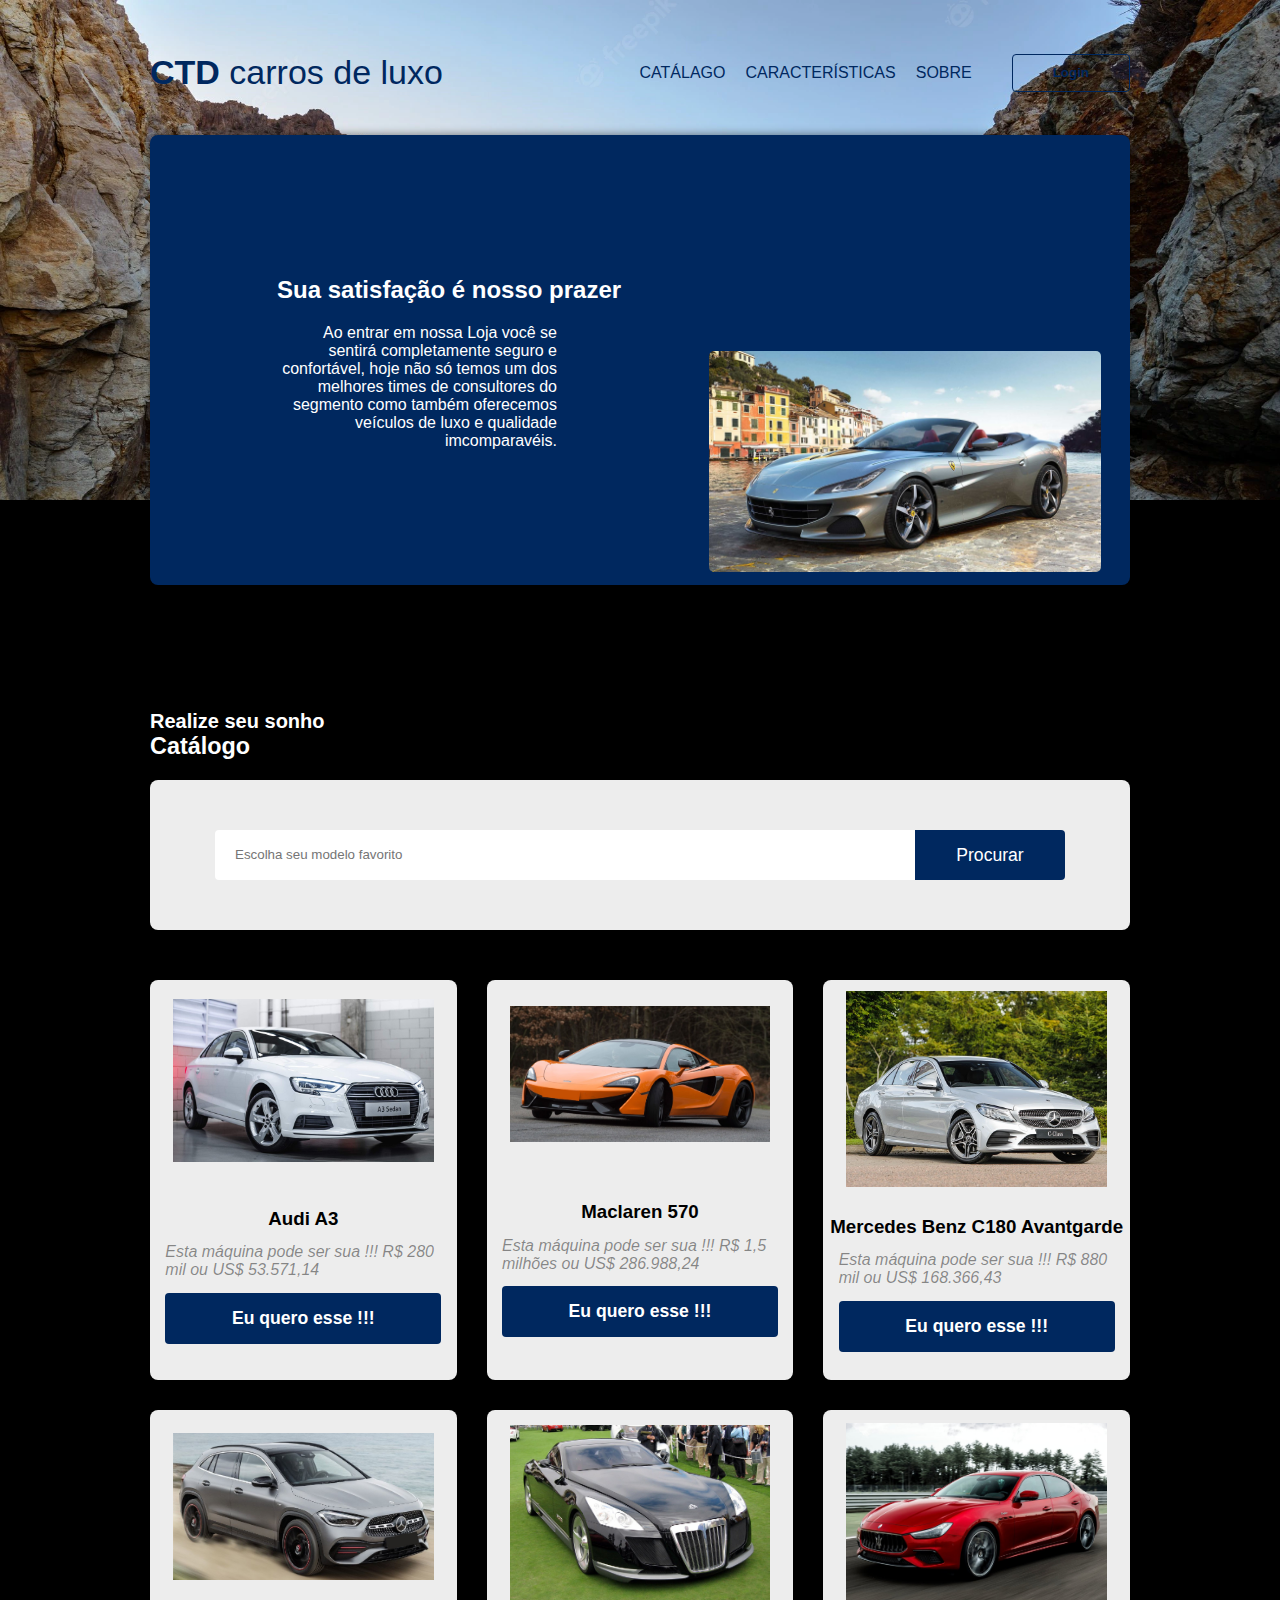
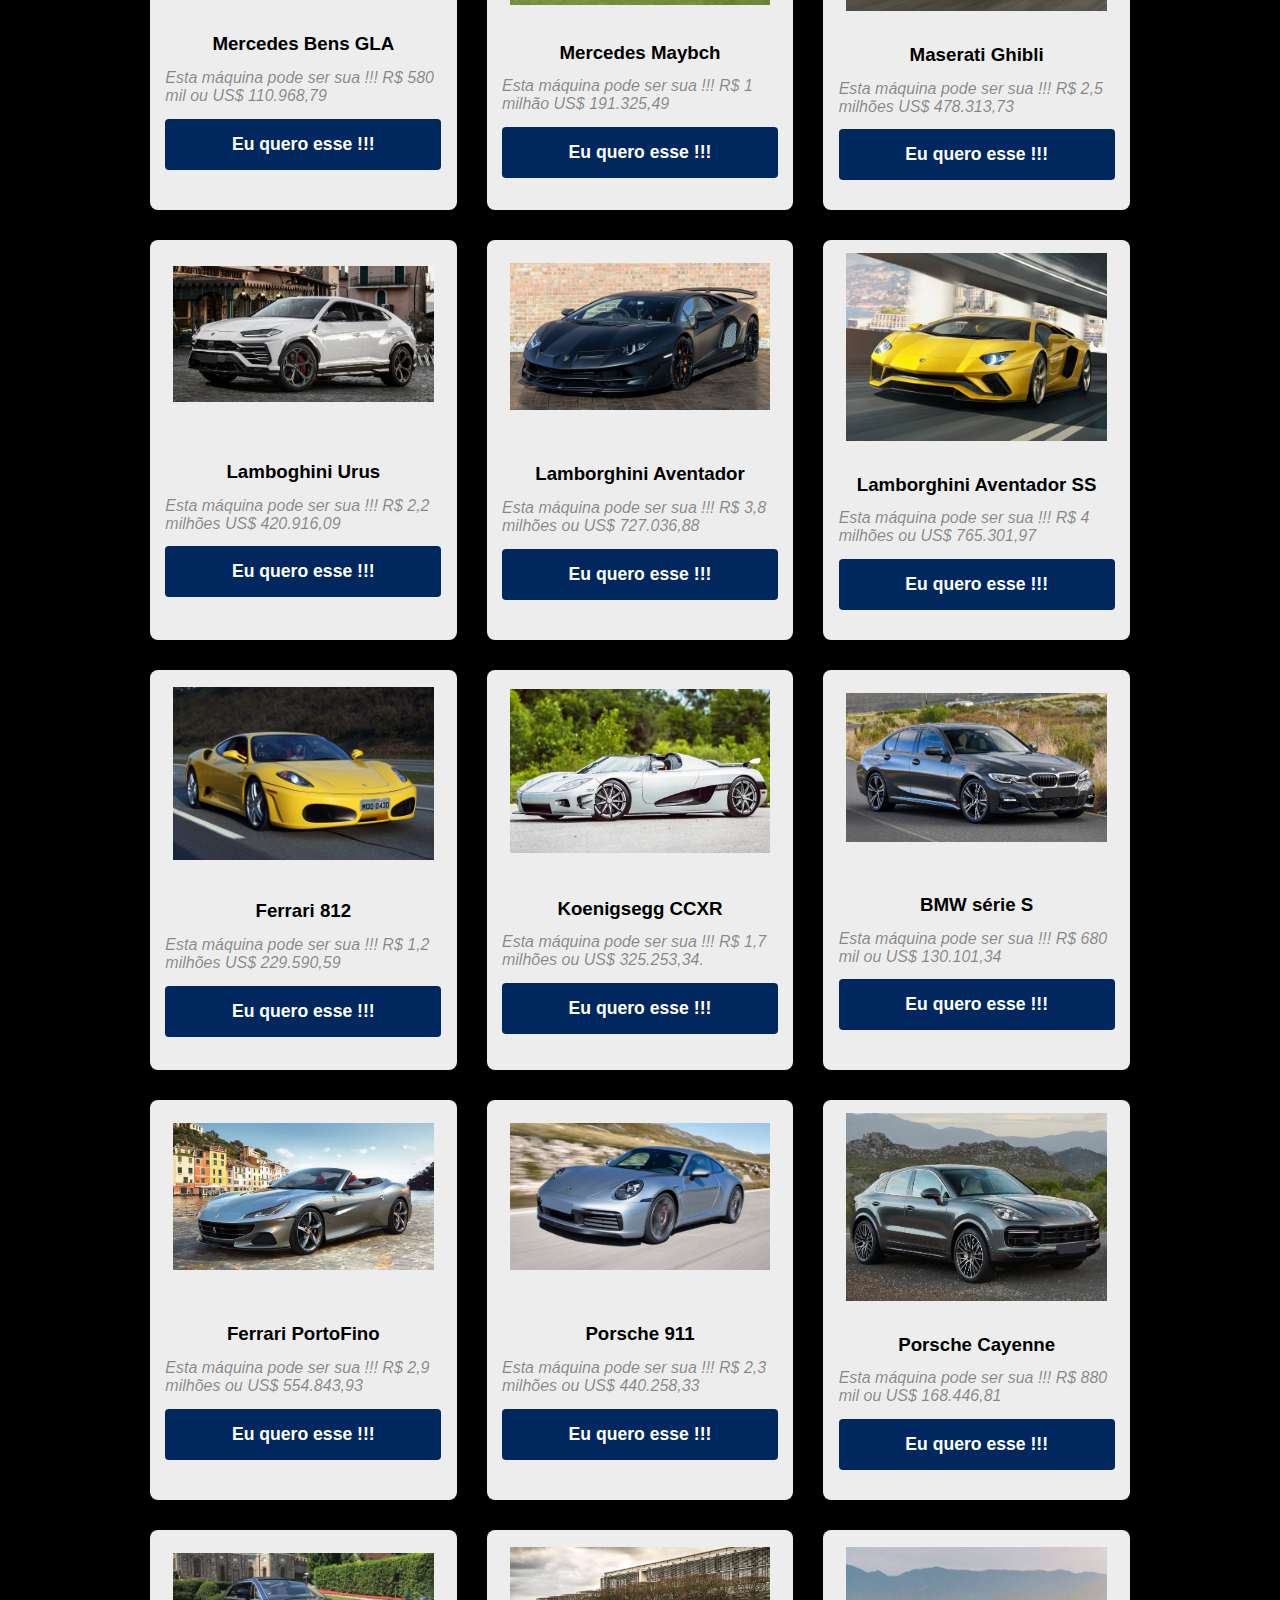
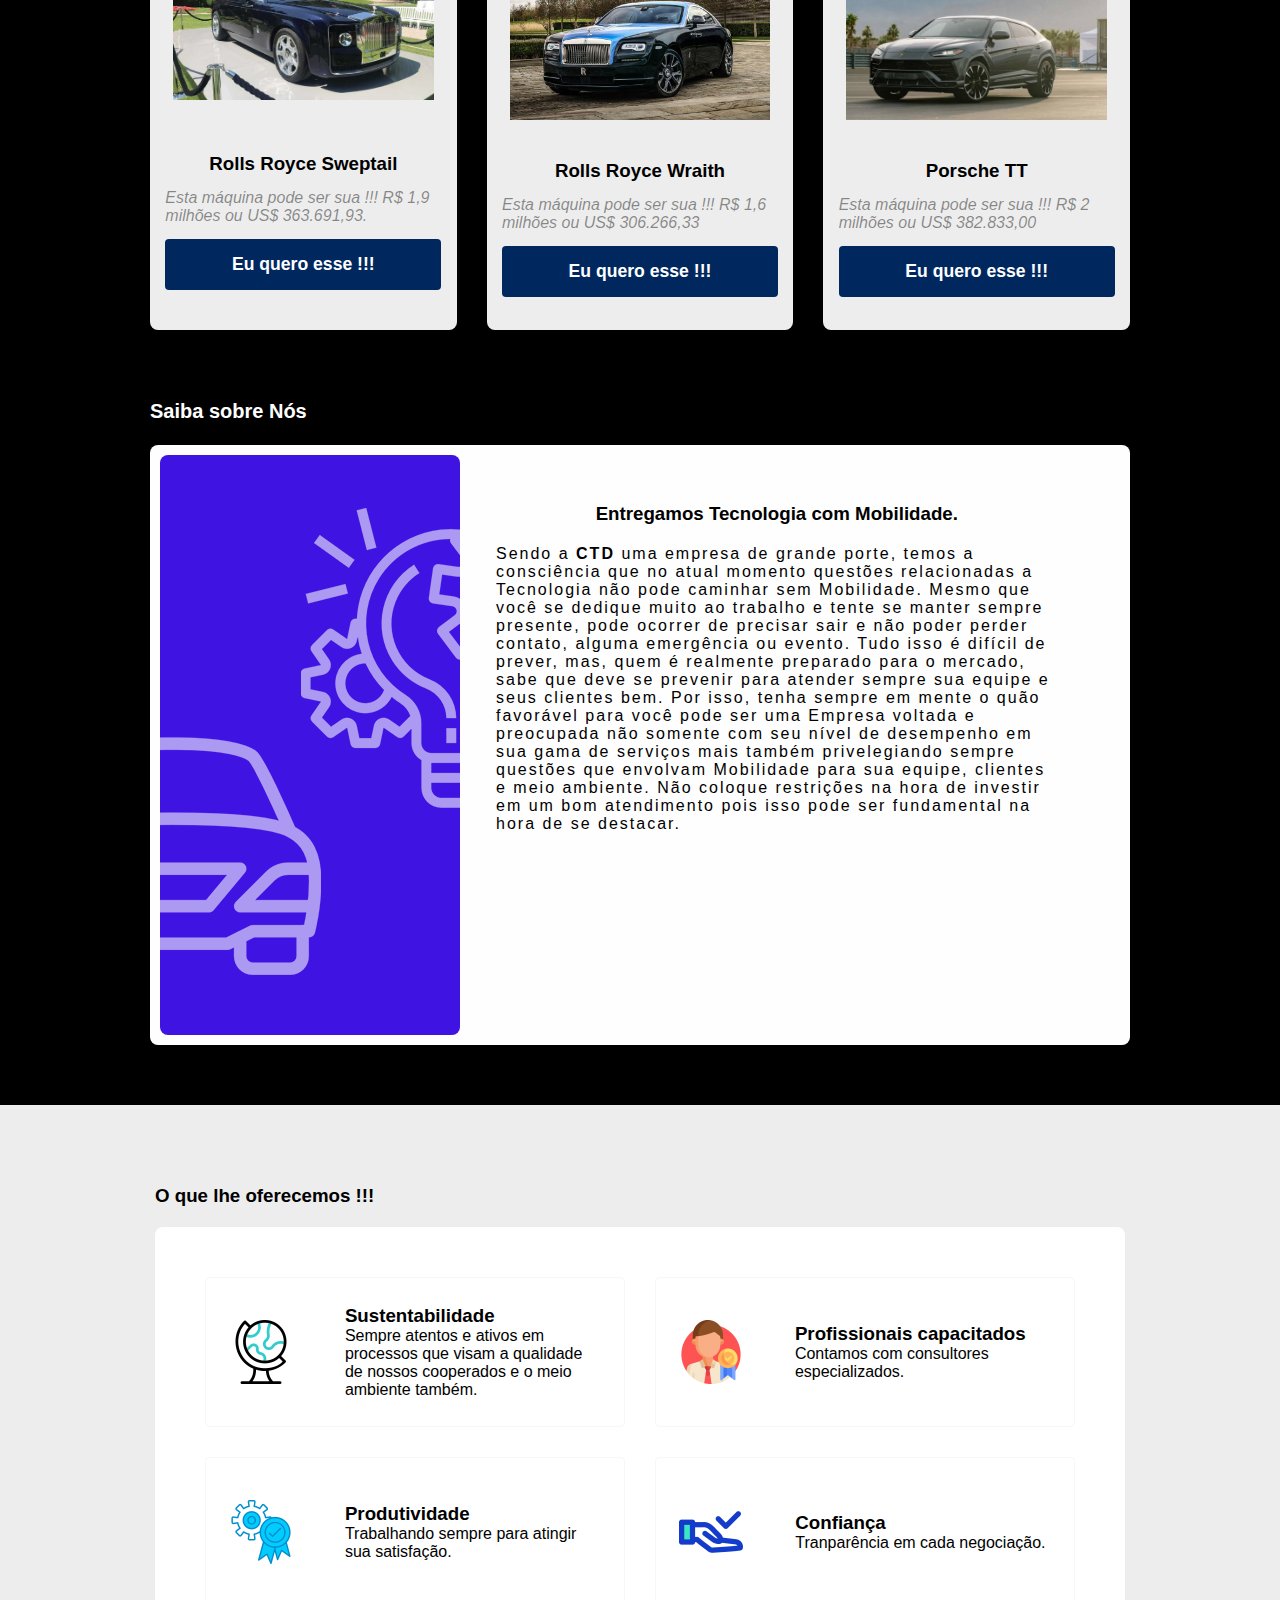
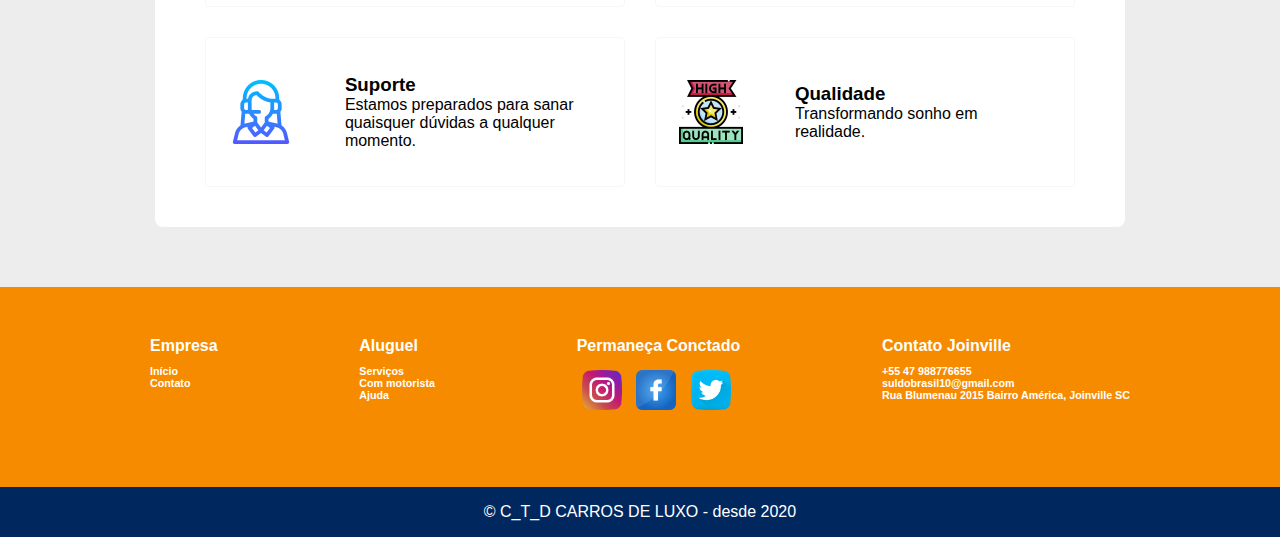
<file: index.html>
<!DOCTYPE html>
<html lang="pt-br">
  <head>
    <meta charset="UTF-8" />
    <meta http-equiv="X-UA-Compatible" content="IE=edge" />
    <meta name="viewport" content="width=device-width, initial-scale=1.0" />
    <title>CTD CARROS DE LUXO</title>
    <link rel="stylesheet" href="css/style.css" />
  </head>
	
  <body>
    <header>
      <div class="content">
        <nav>
          <p class="brand"><strong>CTD</strong> carros de luxo</p>
          <ul>
            <li><a href="#catalog">CATÁLAGO</a></li>
            <li><a href="#features">CARACTERÍSTICAS</a></li>
            <li><a href="#about">SOBRE</a></li>
            <button>Login</button>
          </ul>
        </nav>
	      
        <div class="header-block">
          <div class="text">
            <h2>Sua satisfação é nosso prazer</h2>
            <p>
              Ao entrar em nossa Loja você se sentirá completamente seguro e confortável,
	      hoje não só temos um dos melhores times de consultores do segmento como também
	      oferecemos veículos de luxo e qualidade imcomparavéis.
            </p>
          </div>
          <img src="images/cars/Ferrari-Portofino.jpg" alt="Car"/>
        </div>
      </div>
    </header>
	  
    <section class="catalog" id="catalog">
      <div class="content">
        <div class="title-wrapper-catalog">
          <p>Realize seu sonho</p>
          <h3>Catálogo</h3>
        </div>
        <form class="filter-card">
        <input type="search" id="texto" list="historico" placeholder="Escolha seu modelo favorito" />
        <datalist id="historico">
          <option value="Audi A3"></option>
          <option value="Maclaren 570"></option>
          <option value="Maserati Ghibli"></option>
          <option value="Mercedes Benz GLA"></option>
          <option value="Mercedes Benz Maybach"></option>
          <option value="Merecedes Benz C 180"></option>
          <option value="Lamborghini Urus"></option>
          <option value="Lamborghini Aventador"></option>
          <option value="Lamborghini Aventador SS"></option>
          <option value="Ferrari 812"></option>
          <option value="Ferrari PortoFino"></option>
          <option value="BMW série S"></option>
          <option value="Ferrari PortoFino"></option>
          <option value="Porsche TT"></option>
          <option value="Porsche 911"></option>
          <option value="Porsche Cayenne"></option>
          <option value="Rolls Royce Sweptail"></option>
          <option value="Rolls Royce Wraith"></option>
          <option value="Koenigsegg CCXR"></option>          
        </datalist>
        <button class="search-button">Procurar</button>
      </form>
        <div class="card-wrapper">
          <div class="card-item">
            <img src="images/cars/Audi-A3-Sedan-1.4.jpg" alt="Car" />
            <div class="card-content">
              <h3>Audi A3</h3>
              <p>
                Esta máquina pode ser sua !!! 
		R$ 280 mil ou US$ 53.571,14
              </p>
              <button type="button">Eu quero esse !!!</button>
            </div>
          </div>
          <div class="card-item">
            <img src="images/cars/mclaren-570s-coupe.jpg" alt="Car" />
            <div class="card-content">
              <h3>Maclaren 570</h3>
              <p>
                Esta máquina pode ser sua !!! 
		R$ 1,5 milhões ou US$ 286.988,24
              </p>
              <button type="button">Eu quero esse !!!</button>
            </div>
          </div>
          <div class="card-item">
            <img src="images/cars/mercedes-benz-c180-avantgarde.jpg" alt="Car" />
            <div class="card-content">
              <h3>Mercedes Benz C180 Avantgarde</h3>
              <p>
                Esta máquina pode ser sua !!! 
		R$ 880 mil ou US$ 168.366,43
              </p>
              <button type="button">Eu quero esse !!!</button>
            </div>
          </div>
          <div class="card-item">
            <img src="images/cars/mercedes-benz-gla.jpg" alt="Car" />
            <div class="card-content">
              <h3>Mercedes Bens GLA</h3>
              <p>
                Esta máquina pode ser sua !!! 
		R$ 580 mil ou US$ 110.968,79
              </p>
              <button type="button">Eu quero esse !!!</button>
            </div>
          </div>
          <div class="card-item">
            <img src="images/cars/Mercedes-Maybach-Exelero.jpg" alt="Car" />
            <div class="card-content">
              <h3>Mercedes Maybch</h3>
              <p>
                Esta máquina pode ser sua !!! 
		R$ 1 milhão US$ 191.325,49
              </p>
              <button type="button">Eu quero esse !!!</button>
            </div>
          </div>
          <div class="card-item">
            <img src="images/cars/Maserati-Ghibli-2019.jpg" alt="Car" />
            <div class="card-content">
              <h3>Maserati Ghibli</h3>
              <p>
                Esta máquina pode ser sua !!! 
		R$ 2,5 milhões US$ 478.313,73
              </p>
              <button type="button">Eu quero esse !!!</button>
            </div>
          </div>
          <div class="card-item">
            <img src="images/cars/lamborghini-urus.jpg" alt="Car" />
            <div class="card-content">
              <h3>Lamboghini Urus</h3>
              <p>
                Esta máquina pode ser sua !!! 
		R$ 2,2 milhões US$ 420.916,09
              </p>
              <button type="button">Eu quero esse !!!</button>
            </div>
          </div>
          <div class="card-item">
            <img src="images/cars/Lamborghini-Aventador-S.jpg" alt="Car" />
            <div class="card-content">
              <h3>Lamborghini Aventador</h3>
              <p>
                Esta máquina pode ser sua !!! 
		R$ 3,8 milhões ou US$ 727.036,88
              </p>
              <button type="button">Eu quero esse !!!</button>
            </div>
          </div>
          <div class="card-item">
            <img src="images/cars/Lamborghini-Aventador.jpg" alt="Car" />
            <div class="card-content">
              <h3>Lamborghini Aventador SS</h3>
              <p>
                Esta máquina pode ser sua !!! 
		R$ 4 milhões ou US$ 765.301,97
              </p>
              <button type="button">Eu quero esse !!!</button>
            </div>
          </div>
          <div class="card-item">
            <img src="images/cars/Ferrari-812.jpg" alt="Car" />
            <div class="card-content">
              <h3>Ferrari 812</h3>
              <p>
                Esta máquina pode ser sua !!! 
		R$ 1,2 milhões US$ 229.590,59
              </p>
              <button type="button">Eu quero esse !!!</button>
            </div>
          </div>
          <div class="card-item">
            <img src="images/cars/Koenigsegg-CCXR.jpg" alt="Car" />
            <div class="card-content">
              <h3>Koenigsegg CCXR</h3>
              <p>
                Esta máquina pode ser sua !!! 
		R$ 1,7 milhões ou US$ 325.253,34.
              </p>
              <button type="button">Eu quero esse !!!</button>
            </div>
          </div>
          <div class="card-item">
            <img src="images/cars/bmw-serie.jpg" alt="Car" />
            <div class="card-content">
              <h3>BMW série S</h3>
              <p>
                Esta máquina pode ser sua !!! 
		R$ 680 mil ou US$ 130.101,34
              </p>
              <button type="button">Eu quero esse !!!</button>
            </div>
          </div>
          <div class="card-item">
            <img src="images/cars/Ferrari-Portofino.jpg" alt="Car" />
            <div class="card-content">
              <h3>Ferrari PortoFino</h3>
              <p>
                Esta máquina pode ser sua !!! 
		R$ 2,9 milhões ou US$ 554.843,93
              </p>
              <button type="button">Eu quero esse !!!</button>
            </div>
          </div>
          <div class="card-item">
            <img src="images/cars/porsch-911.jpg" alt="Car" />
            <div class="card-content">
              <h3>Porsche 911</h3>
              <p>
                Esta máquina pode ser sua !!! 
		R$ 2,3 milhões ou US$ 440.258,33
              </p>
              <button type="button">Eu quero esse !!!</button>
            </div>
          </div>
          <div class="card-item">
            <img src="images/cars/porsche-cayenne.jpg" alt="Car" />
            <div class="card-content">
              <h3>Porsche Cayenne</h3>
              <p>
                Esta máquina pode ser sua !!! 
		R$ 880 mil ou US$ 168.446,81
              </p>
              <button type="button">Eu quero esse !!!</button>
            </div>
          </div>
          <div class="card-item">
            <img src="images/cars/rolls-royce-sweptail.jpg" alt="Car" />
            <div class="card-content">
              <h3>Rolls Royce Sweptail</h3>
              <p>
                Esta máquina pode ser sua !!! 
		R$ 1,9 milhões ou US$ 363.691,93.
              </p>
              <button type="button">Eu quero esse !!!</button>
            </div>
          </div>
          <div class="card-item">
            <img src="images/cars/Rolls-royce-wraith.jpg" alt="Car" />
            <div class="card-content">
              <h3>Rolls Royce Wraith</h3>
              <p>
                Esta máquina pode ser sua !!! 
		R$ 1,6 milhões ou US$ 306.266,33
              </p>
              <button type="button">Eu quero esse !!!</button>
            </div>
          </div>
          <div class="card-item">
            <img src="images/cars/porsch.jpg" alt="Car" />
            <div class="card-content">
              <h3>Porsche TT</h3>
              <p>
                Esta máquina pode ser sua !!! 
		R$ 2 milhões ou US$ 382.833,00 
              </p>
              <button type="button">Eu quero esse !!!</button>
            </div>
          </div>          
          </div>
        </div>
      </div>
    </section>

    <section class="about" id="about">
      <div class="content">
        <div class="title-wrapper-about">
          <p class="title-wrapper-p">Saiba sobre Nós</p>
          <h3>Sobre</h3>
        </div>
        <div class="about-content">
          <div class="left">
            <img src="images/cars/about.png" alt="About" />
          </div>
          <div class="right">
            <h3>Entregamos Tecnologia com Mobilidade.</h3>
            <p>
		Sendo a <strong>CTD</strong> uma empresa de grande porte, temos a consciência que no atual  momento 
		questões relacionadas a Tecnologia não pode caminhar sem Mobilidade.			
		Mesmo que você se dedique muito ao trabalho e tente se manter sempre presente, pode ocorrer de precisar 
    sair e não poder perder contato, alguma emergência ou evento.				
		Tudo isso é difícil de prever, mas, quem é realmente preparado para o mercado, 
		sabe que deve se prevenir para atender sempre sua equipe e seus clientes bem.				
		Por isso, tenha sempre em mente o quão favorável para você pode ser uma Empresa voltada e preocupada
		não somente com seu nível de desempenho em sua gama de serviços mais também privelegiando sempre questões
		que envolvam Mobilidade para sua equipe, clientes e meio ambiente.
		Não coloque restrições na hora de investir em um bom atendimento pois isso pode ser fundamental na hora de se destacar.						
            </p>
          </div>
        </div>
      </div>
    </section>

    <section class="features" id="features">
      <div class="content">
        <div class="title-wrapper-features">
          <h3>O que lhe oferecemos !!!</h3>
        </div>
        <div class="feature-card-block">
          <div class="feature-card-item">
            <img src="images/cars/globo-terrestre.png" alt="Feature" />
            <div class="feature-text-content">
              <h3>Sustentabilidade</h3>
              <p>Sempre atentos e ativos em processos que visam a qualidade de nossos 
		 cooperados e o meio ambiente também.</p>
            </div>
          </div>
          <div class="feature-card-item">
            <img src="images/cars/empregado.png" alt="Feature" />
            <div class="feature-text-content">
              <h3>Profissionais capacitados</h3>
              <p>Contamos com consultores especializados.</p>
            </div>
          </div>
          <div class="feature-card-item">
            <img src="images/cars/garantia-da-qualidade.png" alt="Feature" />
            <div class="feature-text-content">
              <h3>Produtividade</h3>
              <p>Trabalhando sempre para atingir sua satisfação.</p>
            </div>
          </div>
          <div class="feature-card-item">
            <img src="images/cars/verificar.png" alt="Feature" />
            <div class="feature-text-content">
              <h3>Confiança</h3>
              <p>Tranparência em cada negociação.</p>
            </div>
          </div>
          <div class="feature-card-item">
            <img src="images/cars/servico-de-atendimento-ao-consumidor.png" alt="Feature" />
            <div class="feature-text-content">
              <h3>Suporte</h3>
              <p>Estamos preparados para sanar quaisquer dúvidas a qualquer momento.</p>
            </div>
          </div>
          <div class="feature-card-item">
            <img src="images/cars/alta-qualidade.png" alt="Feature" />
            <div class="feature-text-content">
              <h3>Qualidade</h3>
              <p>Transformando sonho em realidade.</p>
            </div>
          </div>
        </div>
      </div>
    </section>

    <footer>
      <div class="main">
        <div class="content footer-links">
          <div class="footer-company">
            <h4>Empresa</h4>
            <h6>Início</h6>
            <h6>Contato</h6>
          </div>
          <div class="footer-rental">
            <h4>Aluguel</h4>
            <h6>Serviços</h6>
            <h6>Com motorista</h6>
            <h6>Ajuda</h6>
          </div>
          <div class="footer-social">
            <h4>Permaneça Conctado</h4>
            <div class="social-icons">
              <img src="images/cars/instagram.png" alt="Instagram" />
              <img src="images/cars/facebook.png" alt="Facebook" />
	      <img src="images/cars/twitter.png" alt="">
            </div>
          </div>
          <div class="footer-contact">
            <h4>Contato Joinville</h4>
            <h6>+55 47 988776655</h6>
            <h6>suldobrasil10@gmail.com</h6>
            <h6>Rua Blumenau 2015 Bairro América, Joinville SC</h6>
          </div>
        </div>
      </div>
      <div class="last" class="copyright">&copy; C_T_D CARROS DE LUXO - desde 2020</div>
    </footer>
  </body>
</html>
</file>
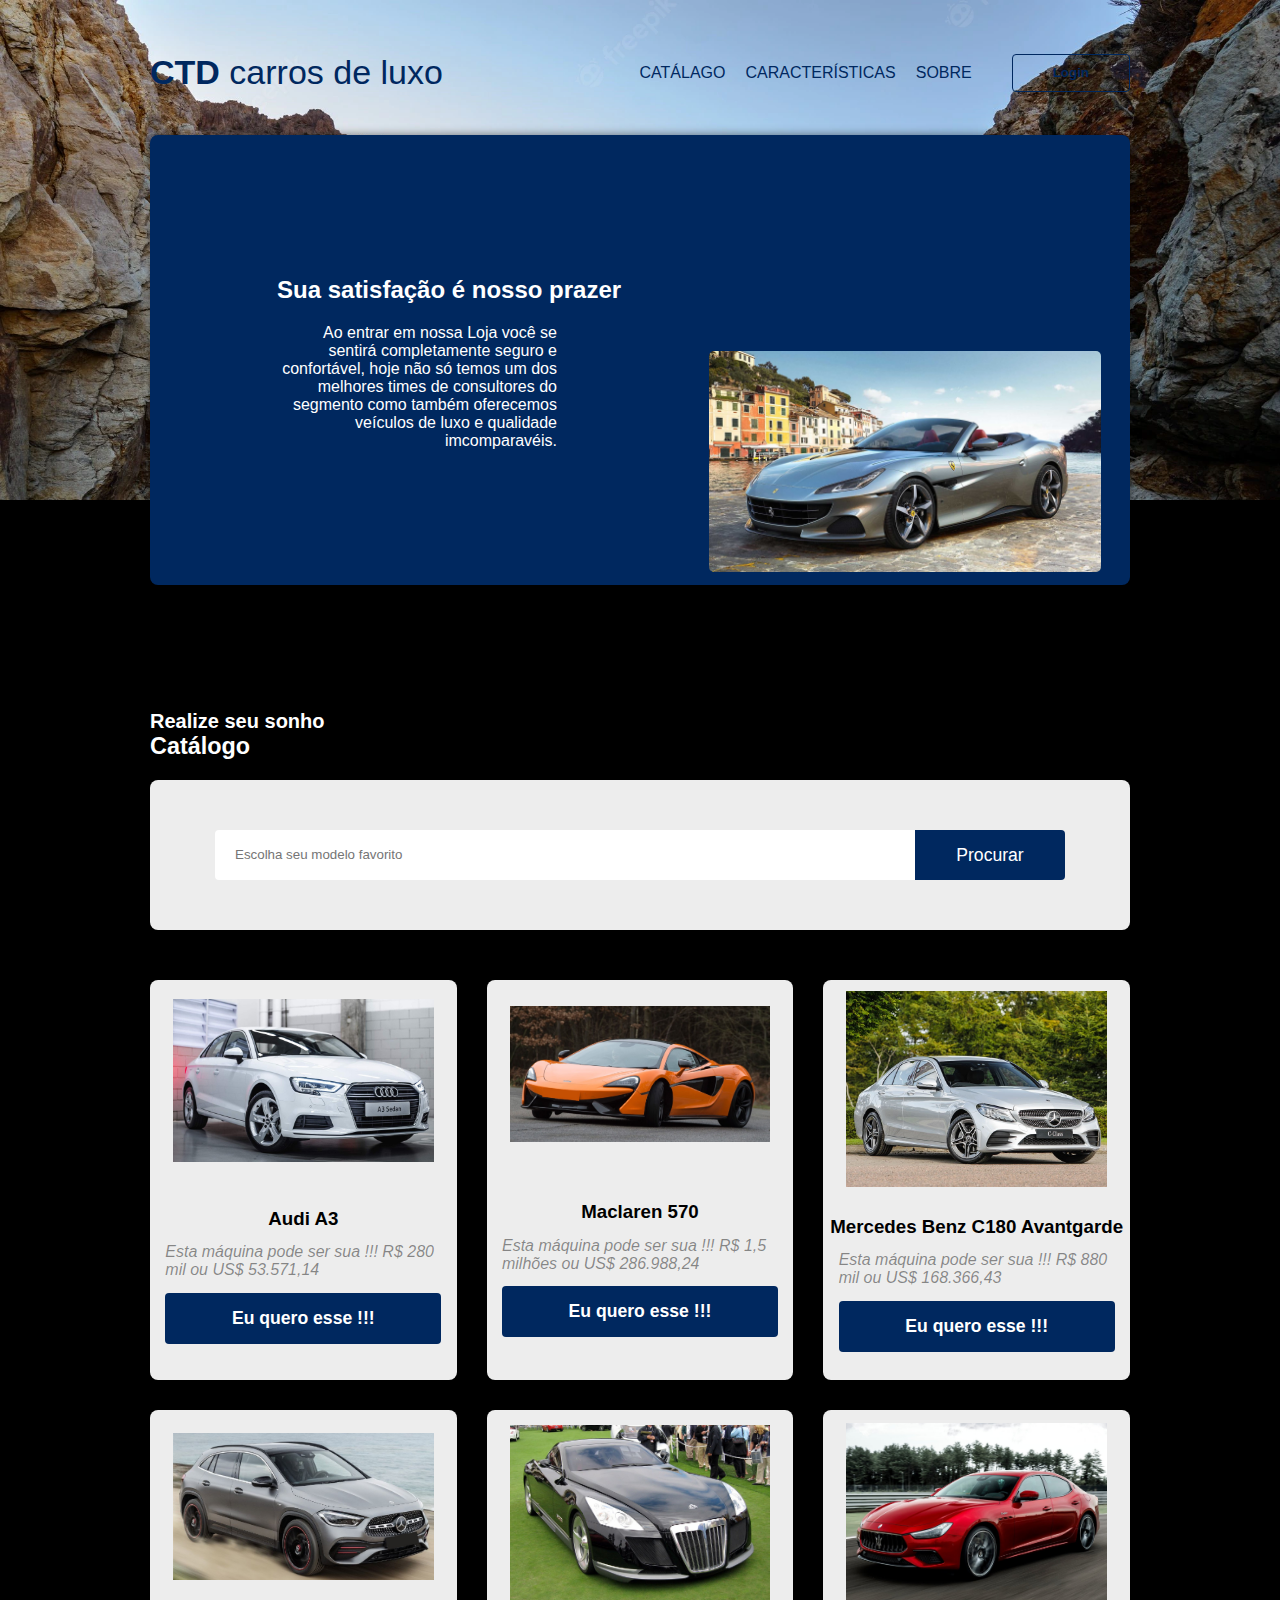
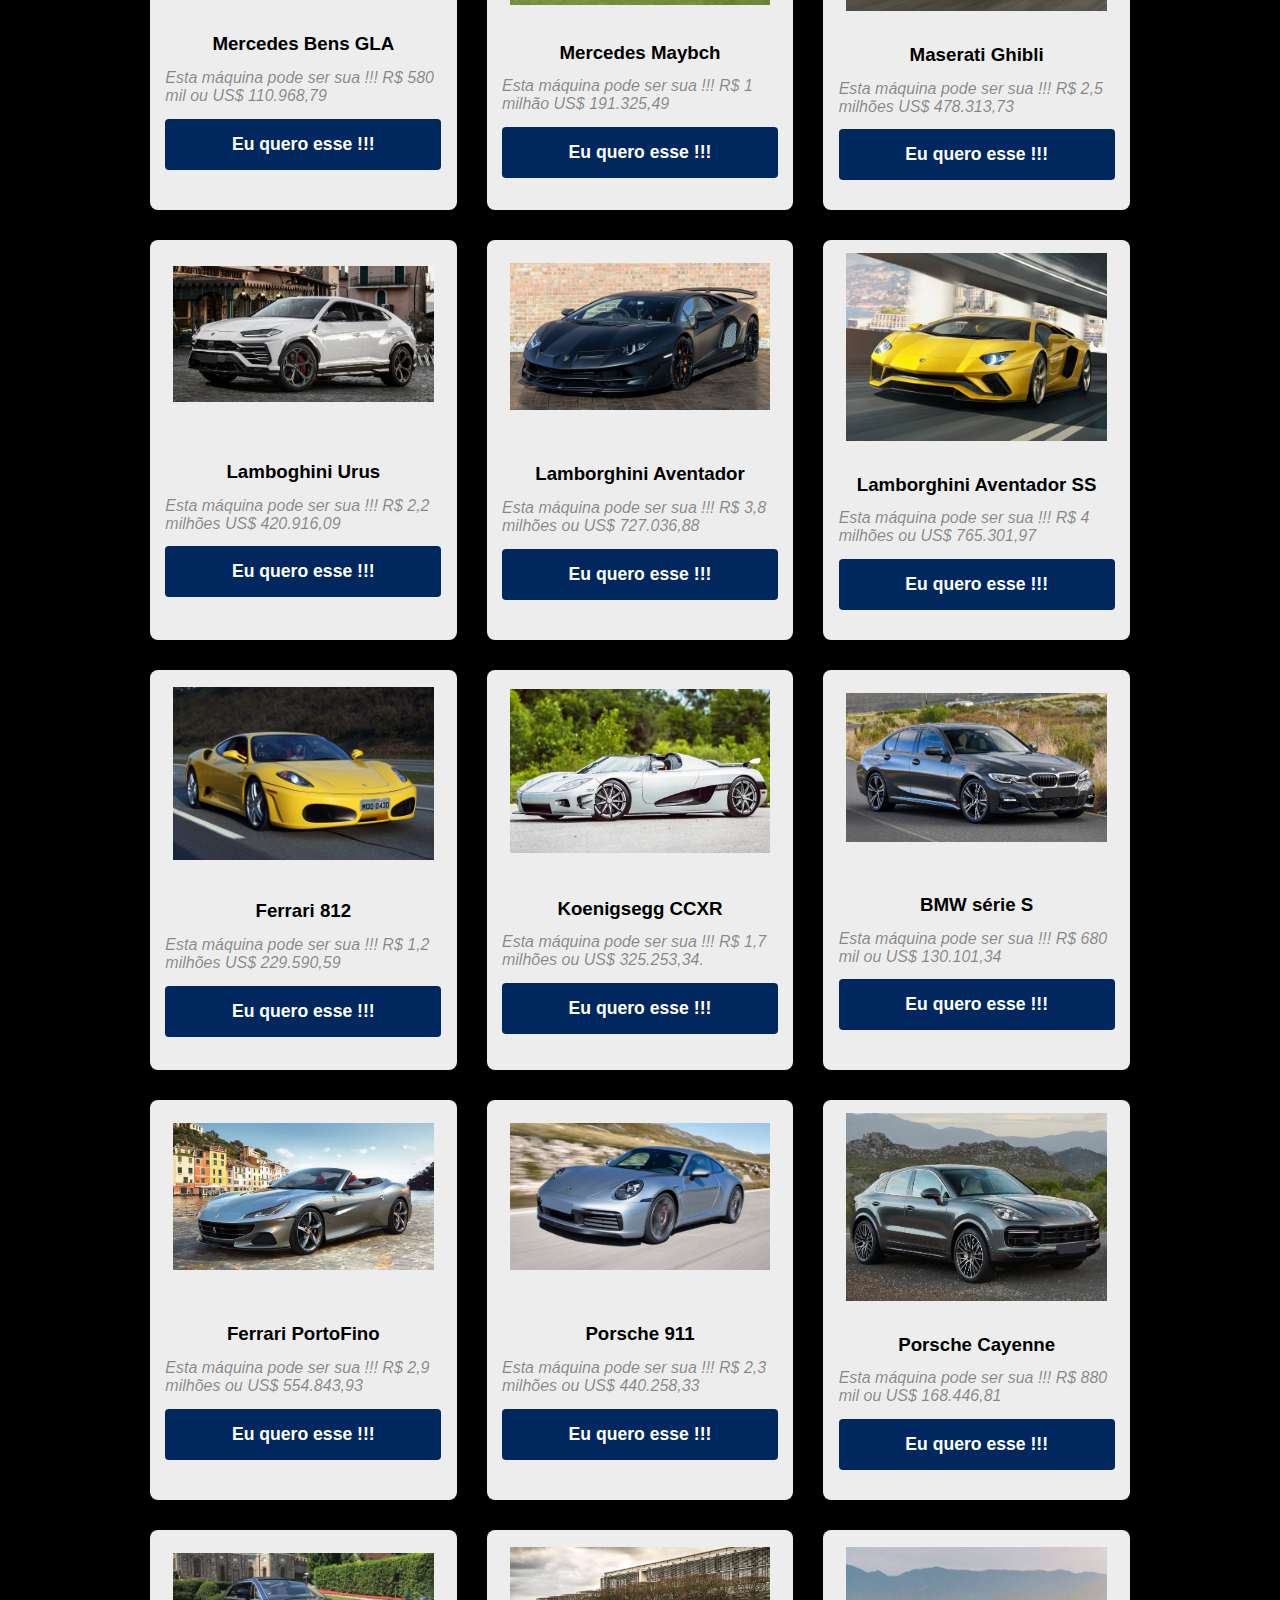
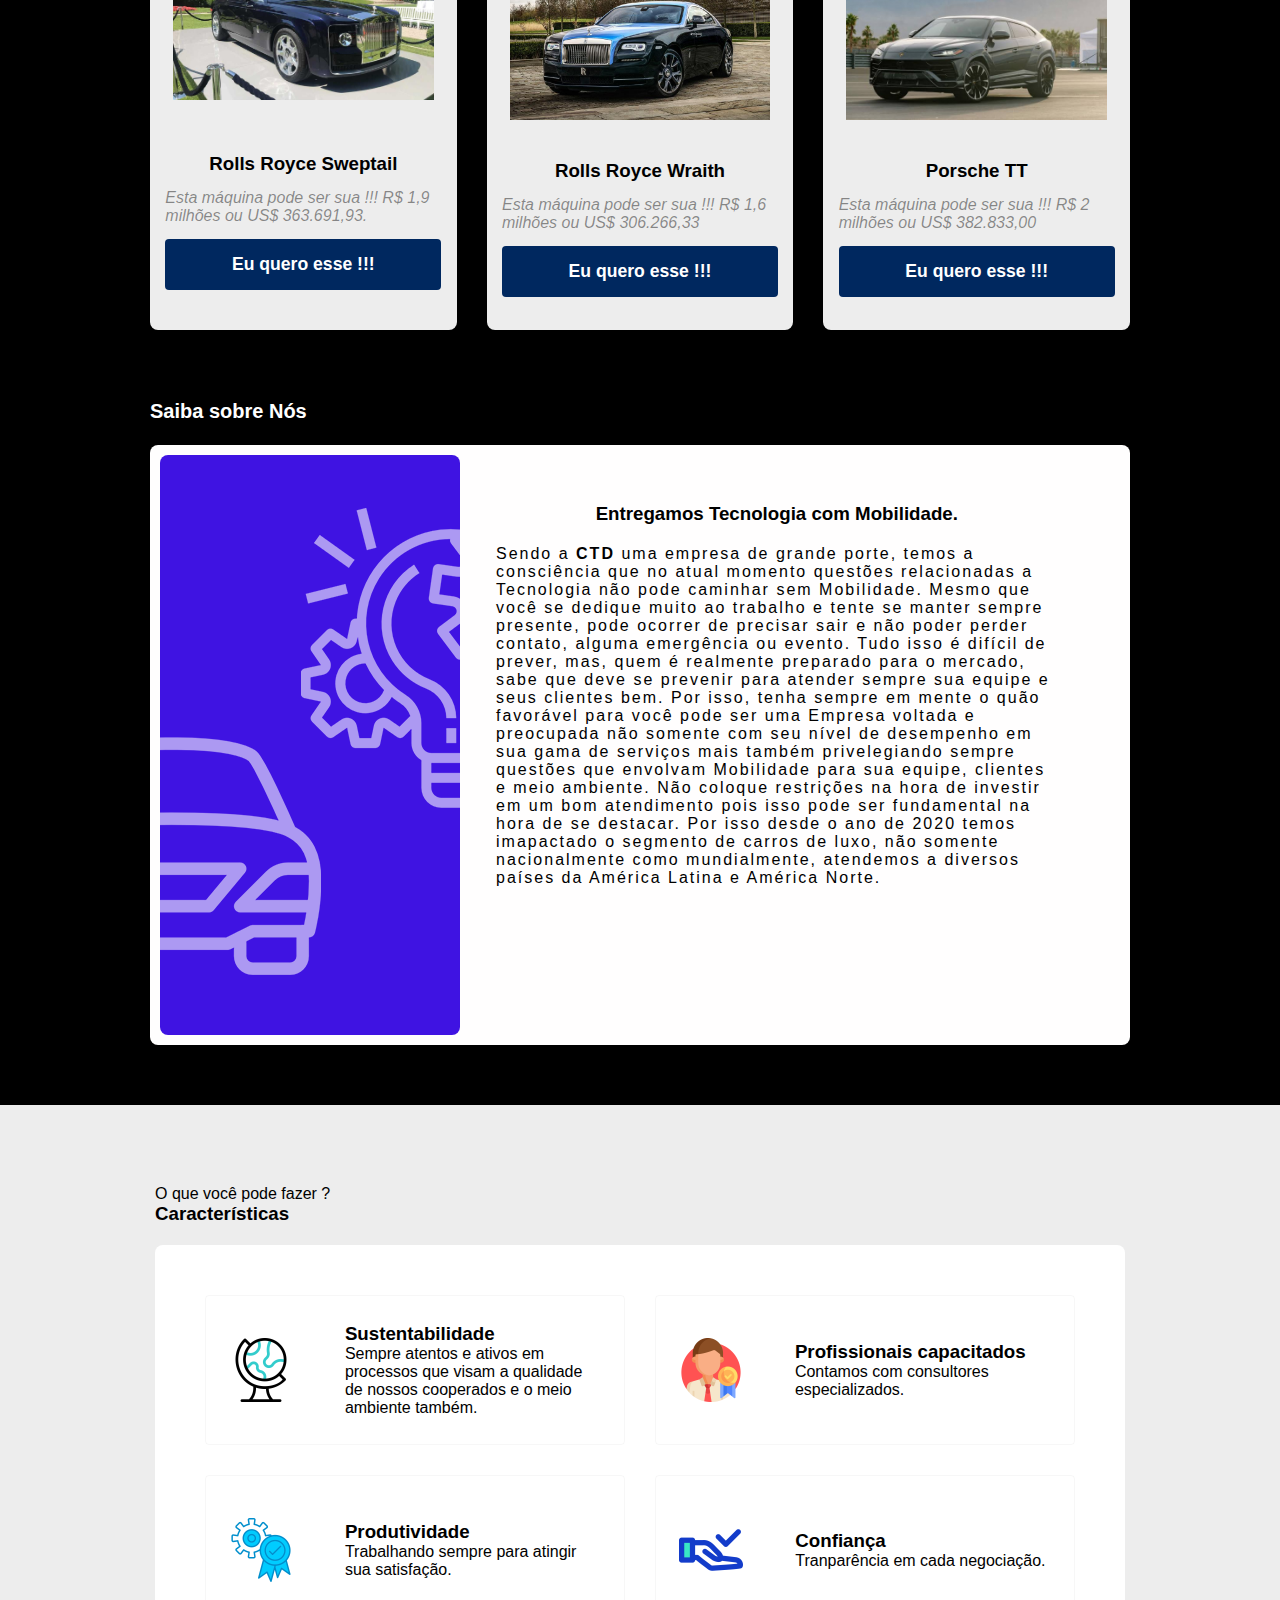
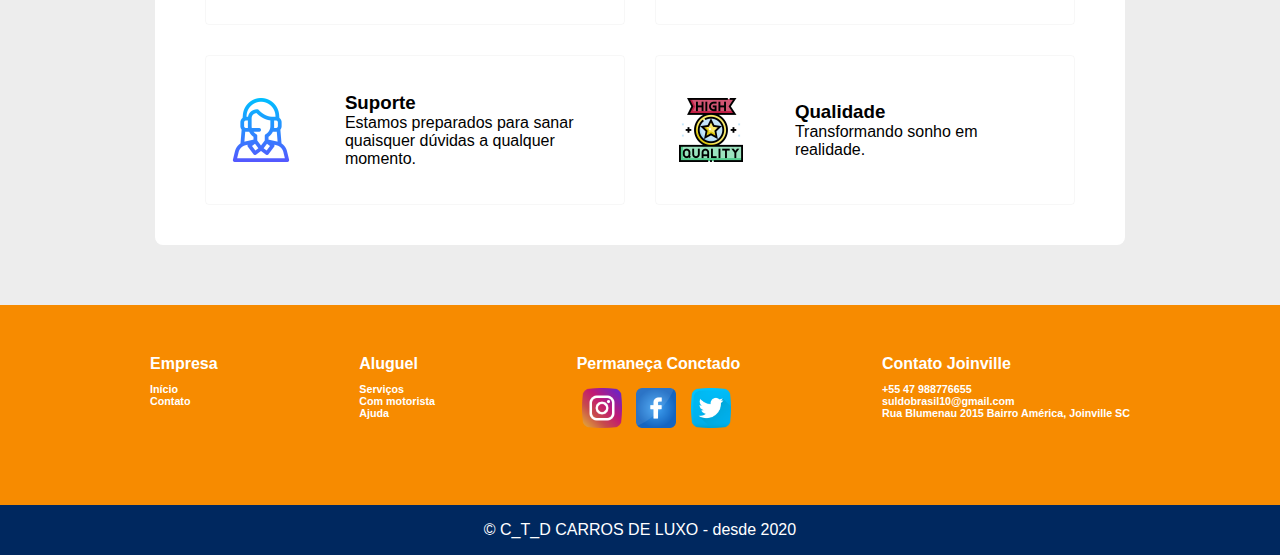
<file: carros.html>
<!DOCTYPE html>
<html lang="pt-br">
  <head>
    <meta charset="UTF-8" />
    <meta http-equiv="X-UA-Compatible" content="IE=edge" />
    <meta name="viewport" content="width=device-width, initial-scale=1.0" />
    <title>CTD CARROS DE LUXO</title>
    <link rel="stylesheet" href="css/style.css" />
  </head>
	
  <body>
    <header>
      <div class="content">
        <nav>
          <p class="brand"><strong>CTD</strong> carros de luxo</p>
          <ul>
            <li><a href="#catalog">CATÁLAGO</a></li>
            <li><a href="#features">CARACTERÍSTICAS</a></li>
            <li><a href="#about">SOBRE</a></li>
            <button>Login</button>
          </ul>
        </nav>
	      
        <div class="header-block">
          <div class="text">
            <h2>Sua satisfação é nosso prazer</h2>
            <p>
              Ao entrar em nossa Loja você se sentirá completamente seguro e confortável,
	      hoje não só temos um dos melhores times de consultores do segmento como também
	      oferecemos veículos de luxo e qualidade imcomparavéis.
            </p>
          </div>
          <img src="images/cars/Ferrari-Portofino.jpg" alt="Car" />
        </div>
      </div>
    </header>
	  
    <section class="catalog" id="catalog">
      <div class="content">
        <div class="title-wrapper-catalog">
          <p>Realize seu sonho</p>
          <h3>Catálogo</h3>
        </div>
        <form class="filter-card">
        <input type="search" id="texto" list="historico" placeholder="Escolha seu modelo favorito" />
        <datalist id="historico">
          <option value="Audi A3"></option>
          <option value="Maclaren 570"></option>
          <option value="Maserati Ghibli"></option>
          <option value="Mercedes Benz GLA"></option>
          <option value="Mercedes Benz Maybach"></option>
          <option value="Merecedes Benz C 180"></option>
          <option value="Lamborghini Urus"></option>
          <option value="Lamborghini Aventador"></option>
          <option value="Lamborghini Aventador SS"></option>
          <option value="Ferrari 812"></option>
          <option value="Ferrari PortoFino"></option>
          <option value="BMW série S"></option>
          <option value="Ferrari PortoFino"></option>
          <option value="Porsche TT"></option>
          <option value="Porsche 911"></option>
          <option value="Porsche Cayenne"></option>
          <option value="Rolls Royce Sweptail"></option>
          <option value="Rolls Royce Wraith"></option>
          <option value="Koenigsegg CCXR"></option>          
        </datalist>
        <button class="search-button">Procurar</button>
      </form>
        <div class="card-wrapper">
          <div class="card-item">
            <img src="images/cars/Audi-A3-Sedan-1.4.jpg" alt="Car" />
            <div class="card-content">
              <h3>Audi A3</h3>
              <p>
                Esta máquina pode ser sua !!! 
		R$ 280 mil ou US$ 53.571,14
              </p>
              <button type="button">Eu quero esse !!!</button>
            </div>
          </div>
          <div class="card-item">
            <img src="images/cars/mclaren-570s-coupe.jpg" alt="Car" />
            <div class="card-content">
              <h3>Maclaren 570</h3>
              <p>
                Esta máquina pode ser sua !!! 
		R$ 1,5 milhões ou US$ 286.988,24
              </p>
              <button type="button">Eu quero esse !!!</button>
            </div>
          </div>
          <div class="card-item">
            <img src="images/cars/mercedes-benz-c180-avantgarde.jpg" alt="Car" />
            <div class="card-content">
              <h3>Mercedes Benz C180 Avantgarde</h3>
              <p>
                Esta máquina pode ser sua !!! 
		R$ 880 mil ou US$ 168.366,43
              </p>
              <button type="button">Eu quero esse !!!</button>
            </div>
          </div>
          <div class="card-item">
            <img src="images/cars/mercedes-benz-gla.jpg" alt="Car" />
            <div class="card-content">
              <h3>Mercedes Bens GLA</h3>
              <p>
                Esta máquina pode ser sua !!! 
		R$ 580 mil ou US$ 110.968,79
              </p>
              <button type="button">Eu quero esse !!!</button>
            </div>
          </div>
          <div class="card-item">
            <img src="images/cars/Mercedes-Maybach-Exelero.jpg" alt="Car" />
            <div class="card-content">
              <h3>Mercedes Maybch</h3>
              <p>
                Esta máquina pode ser sua !!! 
		R$ 1 milhão US$ 191.325,49
              </p>
              <button type="button">Eu quero esse !!!</button>
            </div>
          </div>
          <div class="card-item">
            <img src="images/cars/Maserati-Ghibli-2019.jpg" alt="Car" />
            <div class="card-content">
              <h3>Maserati Ghibli</h3>
              <p>
                Esta máquina pode ser sua !!! 
		R$ 2,5 milhões US$ 478.313,73
              </p>
              <button type="button">Eu quero esse !!!</button>
            </div>
          </div>
          <div class="card-item">
            <img src="images/cars/lamborghini-urus.jpg" alt="Car" />
            <div class="card-content">
              <h3>Lamboghini Urus</h3>
              <p>
                Esta máquina pode ser sua !!! 
		R$ 2,2 milhões US$ 420.916,09
              </p>
              <button type="button">Eu quero esse !!!</button>
            </div>
          </div>
          <div class="card-item">
            <img src="images/cars/Lamborghini-Aventador-S.jpg" alt="Car" />
            <div class="card-content">
              <h3>Lamborghini Aventador</h3>
              <p>
                Esta máquina pode ser sua !!! 
		R$ 3,8 milhões ou US$ 727.036,88
              </p>
              <button type="button">Eu quero esse !!!</button>
            </div>
          </div>
          <div class="card-item">
            <img src="images/cars/Lamborghini-Aventador.jpg" alt="Car" />
            <div class="card-content">
              <h3>Lamborghini Aventador SS</h3>
              <p>
                Esta máquina pode ser sua !!! 
		R$ 4 milhões ou US$ 765.301,97
              </p>
              <button type="button">Eu quero esse !!!</button>
            </div>
          </div>
          <div class="card-item">
            <img src="images/cars/Ferrari-812.jpg" alt="Car" />
            <div class="card-content">
              <h3>Ferrari 812</h3>
              <p>
                Esta máquina pode ser sua !!! 
		R$ 1,2 milhões US$ 229.590,59
              </p>
              <button type="button">Eu quero esse !!!</button>
            </div>
          </div>
          <div class="card-item">
            <img src="images/cars/Koenigsegg-CCXR.jpg" alt="Car" />
            <div class="card-content">
              <h3>Koenigsegg CCXR</h3>
              <p>
                Esta máquina pode ser sua !!! 
		R$ 1,7 milhões ou US$ 325.253,34.
              </p>
              <button type="button">Eu quero esse !!!</button>
            </div>
          </div>
          <div class="card-item">
            <img src="images/cars/bmw-serie.jpg" alt="Car" />
            <div class="card-content">
              <h3>BMW série S</h3>
              <p>
                Esta máquina pode ser sua !!! 
		R$ 680 mil ou US$ 130.101,34
              </p>
              <button type="button">Eu quero esse !!!</button>
            </div>
          </div>
          <div class="card-item">
            <img src="images/cars/Ferrari-Portofino.jpg" alt="Car" />
            <div class="card-content">
              <h3>Ferrari PortoFino</h3>
              <p>
                Esta máquina pode ser sua !!! 
		R$ 2,9 milhões ou US$ 554.843,93
              </p>
              <button type="button">Eu quero esse !!!</button>
            </div>
          </div>
          <div class="card-item">
            <img src="images/cars/porsch-911.jpg" alt="Car" />
            <div class="card-content">
              <h3>Porsche 911</h3>
              <p>
                Esta máquina pode ser sua !!! 
		R$ 2,3 milhões ou US$ 440.258,33
              </p>
              <button type="button">Eu quero esse !!!</button>
            </div>
          </div>
          <div class="card-item">
            <img src="images/cars/porsche-cayenne.jpg" alt="Car" />
            <div class="card-content">
              <h3>Porsche Cayenne</h3>
              <p>
                Esta máquina pode ser sua !!! 
		R$ 880 mil ou US$ 168.446,81
              </p>
              <button type="button">Eu quero esse !!!</button>
            </div>
          </div>
          <div class="card-item">
            <img src="images/cars/rolls-royce-sweptail.jpg" alt="Car" />
            <div class="card-content">
              <h3>Rolls Royce Sweptail</h3>
              <p>
                Esta máquina pode ser sua !!! 
		R$ 1,9 milhões ou US$ 363.691,93.
              </p>
              <button type="button">Eu quero esse !!!</button>
            </div>
          </div>
          <div class="card-item">
            <img src="images/cars/Rolls-royce-wraith.jpg" alt="Car" />
            <div class="card-content">
              <h3>Rolls Royce Wraith</h3>
              <p>
                Esta máquina pode ser sua !!! 
		R$ 1,6 milhões ou US$ 306.266,33
              </p>
              <button type="button">Eu quero esse !!!</button>
            </div>
          </div>
          <div class="card-item">
            <img src="images/cars/porsch.jpg" alt="Car" />
            <div class="card-content">
              <h3>Porsche TT</h3>
              <p>
                Esta máquina pode ser sua !!! 
		R$ 2 milhões ou US$ 382.833,00 
              </p>
              <button type="button">Eu quero esse !!!</button>
            </div>
          </div>          
          </div>
        </div>
      </div>
    </section>

    <section class="about" id="about">
      <div class="content">
        <div class="title-wrapper-about">
          <p class="title-wrapper-p">Saiba sobre Nós</p>
          <h3>Sobre</h3>
        </div>
        <div class="about-content">
          <div class="left">
            <img src="images/cars/about.png" alt="About" />
          </div>
          <div class="right">
            <h3>Entregamos Tecnologia com Mobilidade.</h3>
            <p>
		Sendo a <strong>CTD</strong> uma empresa de grande porte, temos a consciência que no atual  momento 
		questões relacionadas a Tecnologia não pode caminhar sem Mobilidade.
			
		Mesmo que você se dedique muito ao trabalho e tente se manter sempre presente, 
		pode ocorrer de precisar sair e não poder perder contato, alguma emergência ou evento.				
			
		Tudo isso é difícil de prever, mas, quem é realmente preparado para o mercado, 
		sabe que deve se prevenir para atender sempre sua equipe e seus clientes bem.				
				
		Por isso, tenha sempre em mente o quão favorável para você pode ser uma Empresa voltada e preocupada
		não somente com seu nível de desempenho em sua gama de serviços mais também privelegiando sempre questões
		que envolvam Mobilidade para sua equipe, clientes e meio ambiente.

		Não coloque restrições na hora de investir em um bom atendimento pois isso pode ser 
		fundamental na hora de se destacar.
				
		Por isso desde o ano de 2020 temos imapactado o segmento de carros de luxo, não somente 
		nacionalmente como mundialmente, atendemos a diversos países da América Latina e América 
		Norte.				
            </p>
          </div>
        </div>
      </div>
    </section>

    <section class="features" id="features">
      <div class="content">
        <div class="title-wrapper-features">
          <p>O que você pode fazer ?</p>
          <h3>Características</h3>
        </div>
        <div class="feature-card-block">
          <div class="feature-card-item">
            <img src="images/cars/globo-terrestre.png" alt="Feature" />
            <div class="feature-text-content">
              <h3>Sustentabilidade</h3>
              <p>Sempre atentos e ativos em processos que visam a qualidade de nossos 
		 cooperados e o meio ambiente também.</p>
            </div>
          </div>
          <div class="feature-card-item">
            <img src="images/cars/empregado.png" alt="Feature" />
            <div class="feature-text-content">
              <h3>Profissionais capacitados</h3>
              <p>Contamos com consultores especializados.</p>
            </div>
          </div>
          <div class="feature-card-item">
            <img src="images/cars/garantia-da-qualidade.png" alt="Feature" />
            <div class="feature-text-content">
              <h3>Produtividade</h3>
              <p>Trabalhando sempre para atingir sua satisfação.</p>
            </div>
          </div>
          <div class="feature-card-item">
            <img src="images/cars/verificar.png" alt="Feature" />
            <div class="feature-text-content">
              <h3>Confiança</h3>
              <p>Tranparência em cada negociação.</p>
            </div>
          </div>
          <div class="feature-card-item">
            <img src="images/cars/servico-de-atendimento-ao-consumidor.png" alt="Feature" />
            <div class="feature-text-content">
              <h3>Suporte</h3>
              <p>Estamos preparados para sanar quaisquer dúvidas a qualquer momento.</p>
            </div>
          </div>
          <div class="feature-card-item">
            <img src="images/cars/alta-qualidade.png" alt="Feature" />
            <div class="feature-text-content">
              <h3>Qualidade</h3>
              <p>Transformando sonho em realidade.</p>
            </div>
          </div>
        </div>
      </div>
    </section>

    <footer>
      <div class="main">
        <div class="content footer-links">
          <div class="footer-company">
            <h4>Empresa</h4>
            <h6>Início</h6>
            <h6>Contato</h6>
          </div>
          <div class="footer-rental">
            <h4>Aluguel</h4>
            <h6>Serviços</h6>
            <h6>Com motorista</h6>
            <h6>Ajuda</h6>
          </div>
          <div class="footer-social">
            <h4>Permaneça Conctado</h4>
            <div class="social-icons">
              <img src="images/cars/instagram.png" alt="Instagram" />
              <img src="images/cars/facebook.png" alt="Facebook" />
	      <img src="images/cars/twitter.png" alt="">
            </div>
          </div>
          <div class="footer-contact">
            <h4>Contato Joinville</h4>
            <h6>+55 47 988776655</h6>
            <h6>suldobrasil10@gmail.com</h6>
            <h6>Rua Blumenau 2015 Bairro América, Joinville SC</h6>
          </div>
        </div>
      </div>
      <div class="last" class="copyright">&copy; C_T_D CARROS DE LUXO - desde 2020</div>
    </footer>
  </body>
</html>
</file>
<file: css/style.css>
* {
  margin: 0px;
  padding: 0px;
  box-sizing: border-box;
  outline: none;
  font-family: "Roboto", sans-serif;
}

:root {
  --orange: #f78b00;
  --blue: #00285f;
  --gray: #ededed;
}

html,
body {
  width: 100%;
  overflow-x: hidden;
  background: black;
}

header {
  width: 100%;
  height: 500px;
  background-image: url(../images/cars/estrada.webp);
  background-image: no-repeat;
  background-size: cover;
}

.content {
  max-width: 1000px;
  min-width: 300px;
  margin: 0 auto;
  display: flex;
  flex-direction: column;
  padding: 10px;
}

nav {
  width: 100%;
  height: 125px;
  display: flex;
  flex-direction: row;
  align-items: center;
  justify-content: space-between;
}

.brand {
  font-size: 34px;
  color: var(--blue);
  cursor: pointer;
  background: transparent;

}

.brand:hover {
  border: 1px solid var(--blue);
  background: transparent;
  padding: 8px 40px;
  cursor: pointer;
  margin-left: 30px;
  color: white;
  font-weight: bold;
  border-radius: 4px;
}

nav ul {
  display: flex;
  flex-direction: row;
}

nav ul li {
  list-style: none;
  padding: 10px;
  cursor: pointer;
}

nav ul li a {
  color: var(--blue);
  text-decoration: none;
}

nav ul li a:hover {
  color: #00285f83;
}

nav ul button {
  border: 1px solid var(--blue);
  background: transparent;
  padding: 8px 40px;
  cursor: pointer;
  margin-left: 30px;
  color: var(--blue);
  font-weight: bold;
  border-radius: 4px;
}

nav ul button:hover {
  transition: background, color 0.6s;
  background: var(--blue);
  color: white;
}

.content .header-block {
  max-width: 1000px;
  min-width: 300px;
  height: 450px;
  background: var(--blue);
  border-radius: 8px;
  box-shadow: 1px 0px 10px 0px rgba(0, 0, 0, 0.5);
  -webkit-box-shadow: 1px 0px 10px 0px rgba(0, 0, 0, 0.5);
  -moz-box-shadow: 1px 0px 10px 0px rgba(0, 0, 0, 0.5);
  position: relative;
  z-index: 10;
  padding: 10px;
}

.header-block img {
  width: 40%;
  position: absolute;
  right: 3%;
  bottom: 3%;
  border-radius: 5px;
}

.header-block .text {
  position: absolute;
  bottom: 30%;
  left: 15%;
}

.header-block .text h2 {
  color: white;
  margin-bottom: 20px;
  text-align: right;
  transform: translateX(-20px);
  transition: transform 0.3s;
}

.header-block .text p {
  max-width: 280px;
  color: white;
  text-align: right;
  transform: translateX(-20px);
  transition: transform 0.3s;
}

section .catalog {
  width: 100vw;
  padding: 100px;
}

section .filter-card {
  width: 980px;
  height: 150px;
  background: var(--gray);
  border-radius: 8px;
  margin: 0 auto;
  display: flex;
  flex-direction: row;
  align-items: center;
  justify-content: center;
}

#texto {
  width: 700px;
  height: 50px;
  border: none;
  border-radius: 4px 0px 0px 4px;
  text-indent: 20px;
  text-indent: left;
  cursor: pointer;

}

.search-input {
  width: 700px;
  height: 50px;
  border: none;
  border-radius: 4px 0px 0px 4px;
  text-indent: 10px;
}

.search-button {
  width: 150px;
  height: 50px;
  border-radius: 0px 4px 4px 0px;
  border: none;
  background: var(--blue);
  color: white;
  cursor: pointer;
  font-size: 1.1em;
  transition: 0.2s ease;
}

.search-button:hover {
  background: #dedede;
  color: var(--blue);
}

.title-wrapper-catalog {
  margin-top: 200px;
  padding-bottom: 20px;
  color: white;
  font-size: 20px;
  font-weight: bold;
}

section .card-wrapper {
  max-width: 1000px;
  height: 100%;
  display: grid;
  grid-template-columns: repeat(auto-fill, minmax(270px, 1fr));
  grid-gap: 30px;
  padding-top: 50px;
}

section .card-item {
  height: 400px;
  background: var(--gray);
  border-radius: 8px;
  display: flex;
  flex-direction: column;
  align-items: center;
  justify-content: space-around;
}

.card-content {
  height: 40%;
  display: flex;
  flex-direction: column;
  align-items: center;
  justify-content: space-around;
}

.card-item img {
  width: 85%;
}

.card-item h4 {
  width: 90%;
}

.card-item p {
  width: 90%;
  font-style: italic;
  color: #00000070;
}

.card-item button {
  width: 90%;
  padding: 15px 0px;
  border: none;
  background: var(--blue);
  border-radius: 4px;
  color: white;
  font-weight: bold;
  font-size: 1.1em;
  cursor: pointer;
  transition: 0.3s ease;
  margin-bottom: 10px;
}

.card-item button:hover {
  background: #dedede;
  color: var(--blue);
}

.about {
  width: 100%;
  height: 100%;
  display: flex;
  align-items: center;
  justify-content: center;
  padding: 50px 10px;
}

.about-content {
  max-width: 1000px;
  min-width: 300px;
  height: 600px;
  background: #fffefe;
  margin: 0 auto;
  border-radius: 8px;
  z-index: 10;
  padding: 10px;
  display: flex;
  flex-direction: row;
  align-items: center;
  justify-content: space-between;
}

.left {
  width: 25%;
  min-width: 300px;
  height: 100%;
  background: #3607e1f3;
  border-radius: 8px;
}

.right {
  width: 65%;
  height: 100%;
  display: flex;
  flex-direction: column;
  align-items: flex-start;
  justify-content: flex-start;
  padding-top: 5%;
}

.right h3 {
  text-align: center;
  width: 90%;
  margin-bottom: 20px;
  color: black;
}

.right p {
  max-width: 90%;
  font-size: 1em;
  letter-spacing: 2px;
  text-align: left;
  color: rgb(0, 0, 0);
  color: rgb(0, 0, 0);

}

.features {
  width: 100%;
  height: 100%;
  background: var(--gray);
  display: flex;
  align-items: center;
  justify-content: center;
  padding: 50px 0px;
}

.title-wrapper-p {
  color: white;
  font-size: 20px;
  font-weight: bold;
}

.title-wrapper-features {
  padding: 20px 0px;
}

.feature-card-block {
  max-width: 1000px;
  min-width: 300px;
  height: 600px;
  background: white;
  margin: 0 auto;
  border-radius: 8px;
  z-index: 10;
  padding: 50px;
  display: grid;
  grid-template-columns: repeat(auto-fill, minmax(420px, 1fr));
  grid-gap: 30px;
}

.feature-card-item {
  max-width: 420px;
  height: 150px;
  display: flex;
  flex-direction: row;
  align-items: center;
  justify-content: space-around;
  border: 1px solid #dedede3b;
  border-radius: 4px;
}

.feature-text-content {
  max-width: 60%;
  margin: 5px;
}

.feature-card-item img {
  width: 64px;
  height: 64px;
}

footer {
  width: 100%;
  height: 250px;
}

footer .main {
  width: 100%;
  height: 200px;
  background: var(--orange);
  padding: 20px 10px;
}

.footer-links {
  max-width: 1000px;
  min-width: 300px;
  display: flex;
  flex-direction: row;
  justify-content: space-between;
  margin-top: 20px;
}

.footer-company,
.footer-rental,
.footer-contact,
.footer-social {
  color: white;
  height: 100%;
  min-height: 100px;
}

.footer-links h4 {
  margin-bottom: 10px;
}

.footer-links {
  margin-bottom: 8px;
}

.main .footer-social img {
  width: 50px;
  height: 50px;
  padding: 5px;
}

.main .footer-social img:hover {
  transition: background, color 0.6s;
  color: white;
}

footer .last {
  width: 100%;
  height: 50px;
  background: var(--blue);
  color: white;
  display: flex;
  align-items: center;
  justify-content: center;
}



@media (max-width: 576px) {
  nav ul li {
    display: none;
  }

  .header-block img {
    width: 70%;
    position: absolute;
    right: 16%;
    top: 30%;
  }

  .header-block .text {
    position: absolute;
    bottom: 10%;
    left: 15;
  }

  section .filter-card {
    width: 390px;
    padding: 0px 10px;
  }

  .search-input {
    max-width: 700px;
    min-width: 240px;
  }

  .search-button {
    max-width: 150px;
    min-width: 80px;
  }

  .about {
    margin-top: 100px;
  }

  .title-wrapper-about {
    margin-bottom: 20px;
  }

  .about-content {
    flex-direction: column;
    height: 100%;
  }

  .left {
    display: none;
  }

  .right {
    width: 90%;
  }

  .right p {
    width: 100%;
    margin: 0px;
    text-align: left;
  }

  .features {
    height: 100%;
  }

  .feature-card-block {
    height: 100%;
    display: flex;
    flex-direction: column;
  }

  footer {
    height: 100%;
  }

  footer .main {
    height: 100%;
  }

  .footer-links {
    flex-direction: column;
    padding-left: 10%;
  }
}
</file>
